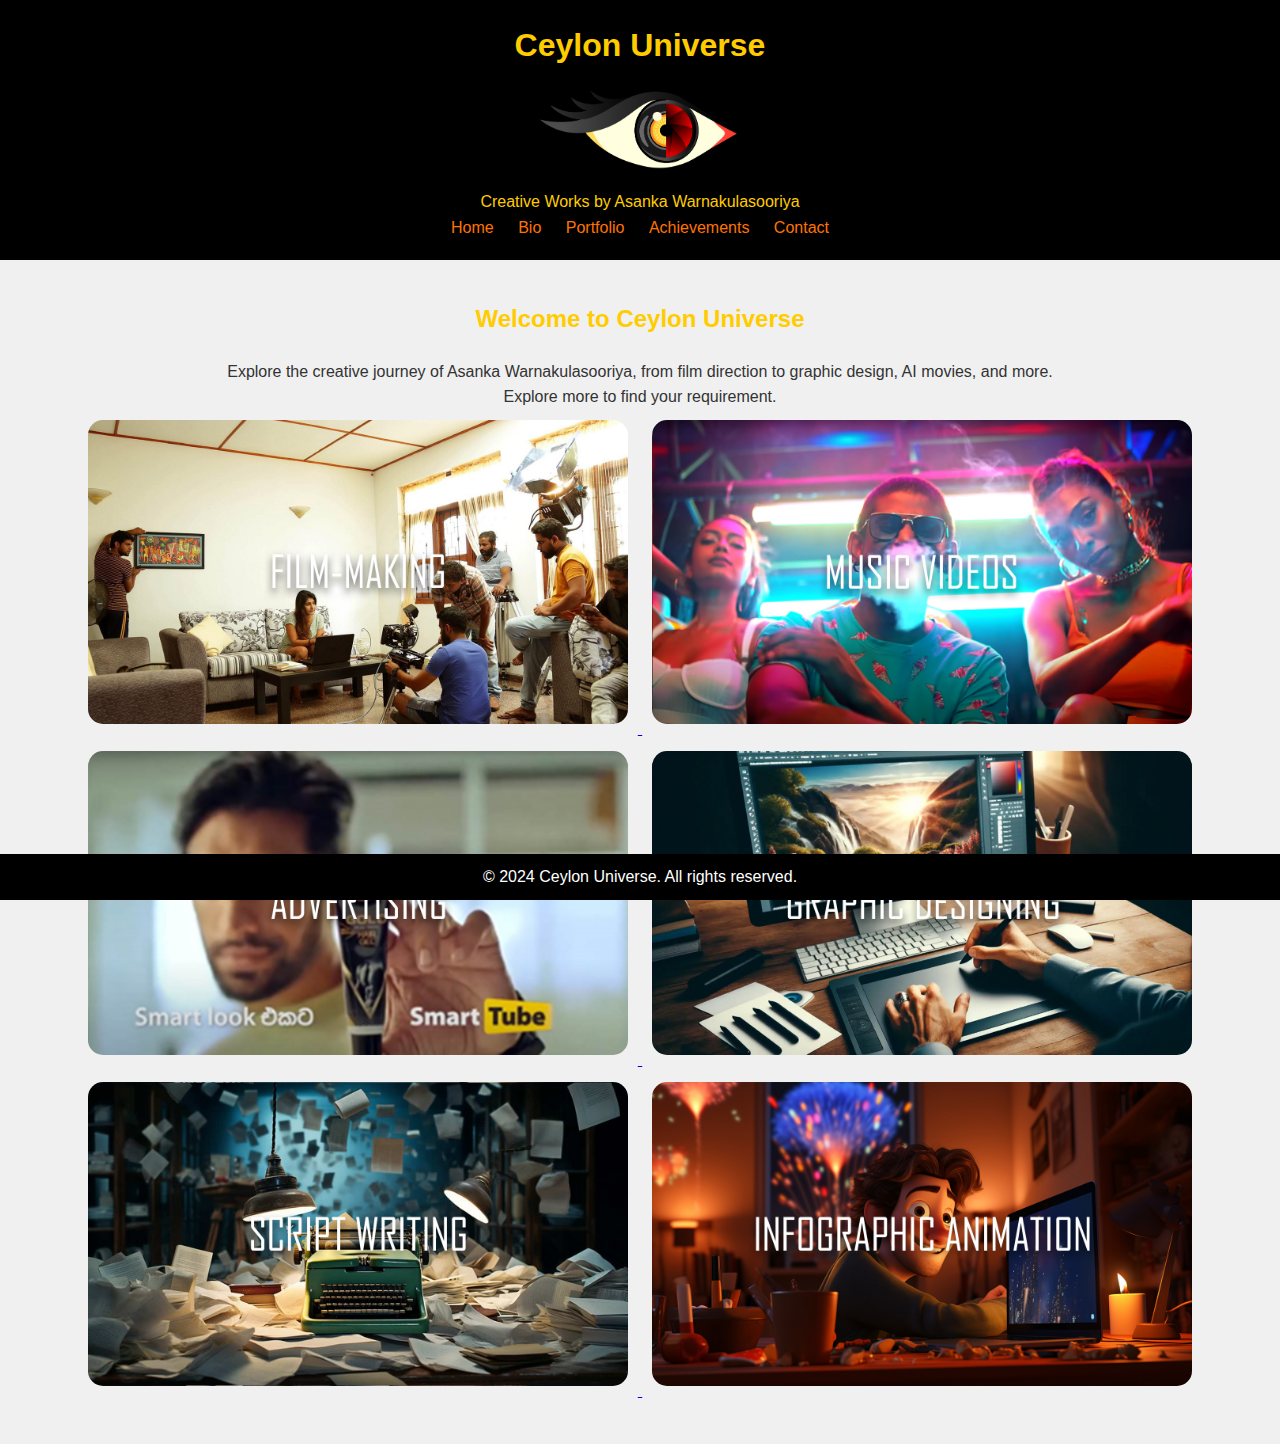
<file: index.html>
<!DOCTYPE html>
<html lang="en">
<head>
    <meta charset="UTF-8">
    <meta name="viewport" content="width=device-width, initial-scale=1.0">
    <meta http-equiv="X-UA-Compatible" content="IE=edge">
    <title>Home - Ceylon Universe</title>
    <link rel="stylesheet" href="My page.css">
</head>
<body>
    <header>
        <h1>Ceylon Universe</h1>
        <img src="Logo.png" alt="Logo design"width="200" height="80">
        <p>Creative Works by Asanka Warnakulasooriya</p>
        <nav>
            <ul>
                <li><a href="index.html">Home</a></li>
                <li><a href="Bio.html">Bio</a></li>
                <li><a href="Portfolio.html">Portfolio</a></li>
                <li><a href="Achievements.html">Achievements</a></li>
                <li><a href="Contact.html">Contact</a></li>
            </ul>
        </nav>
    </header>

    <section id="home">
        <h2>Welcome to Ceylon Universe</h2>
        <p>Explore the creative journey of Asanka Warnakulasooriya, from film direction to graphic design, AI movies, and more.</p>
        <p>Explore more to find your requirement.</p>
    <a href="Portfolio.html">
        <img src="Landing 01.jpg" alt="Landing 01" width="540" height="175" style="float: center;">
        </a>
        <a href="https://youtu.be/VmAF9uckjnk?si=NtallvToCIaYbnbz">
        <img src="Landing 00.jpg" alt="Landing 01" width="540" height="175" style="float: center;">
        </a>
        <a href="https://youtu.be/C__ojaSgcdI?si=bFergb1egQFghoyT">
        <img src="Landing 02.jpg" alt="Landing 01" width="540" height="175" style="float: center;">
        </a>
        <a href="https://youtu.be/eqz7QEOfYJs">
        <img src="Landing 03.jpg" alt="Landing 01" width="540" height="175" style="float: center;">
        <img src="Landing 04.jpg" alt="Landing 01" width="540" height="175" style="float: center;">
        <img src="Landing 05.jpg" alt="Landing 01" width="540" height="175" style="float: center;">
    </a>
    </section>

    <footer>
        <p>&copy; 2024 Ceylon Universe. All rights reserved.</p>
    </footer>
</body>
</html>
</file>
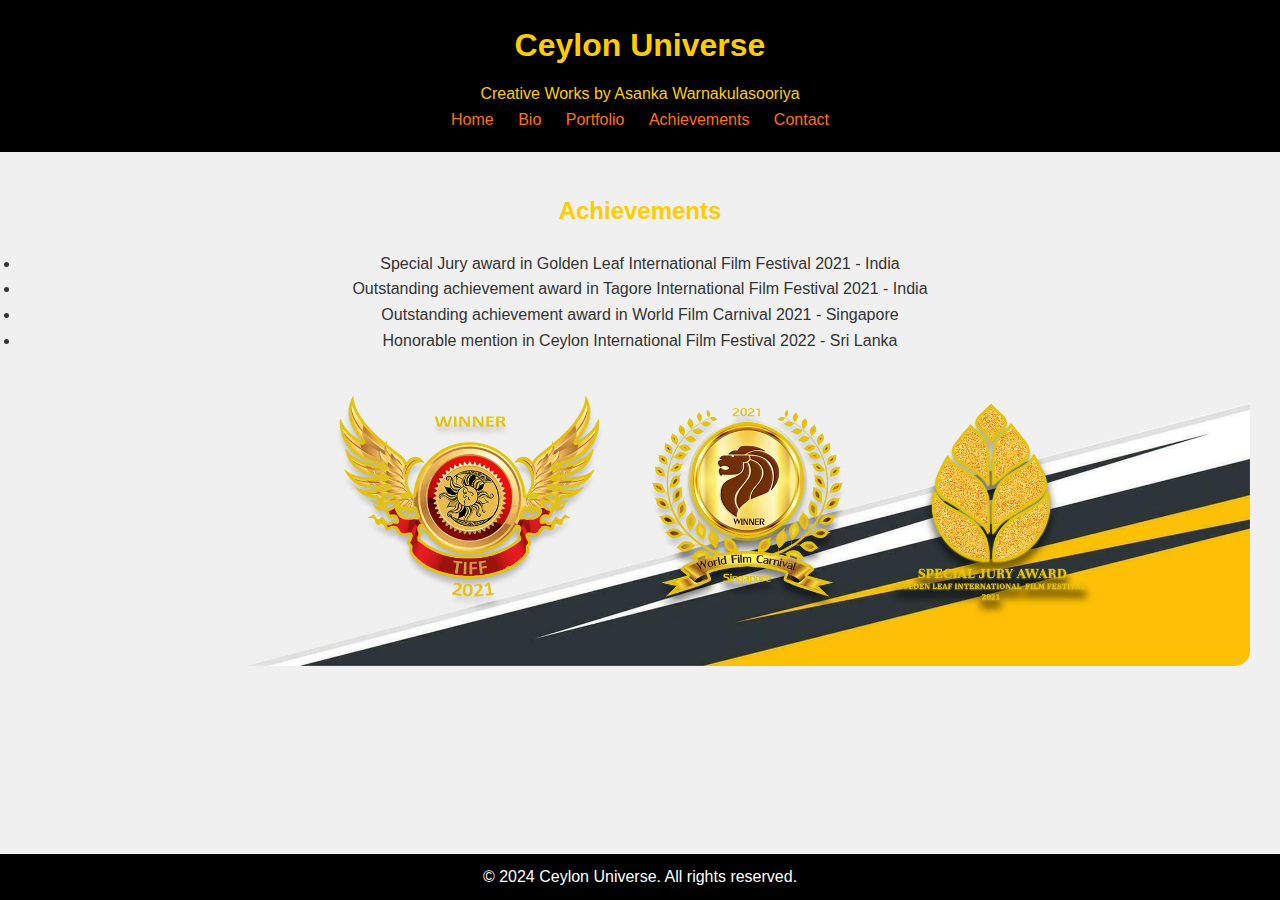
<file: Achievements.html>
<!DOCTYPE html>
<html lang="en">
<head>
    <meta charset="UTF-8">
    <meta name="viewport" content="width=device-width, initial-scale=1.0">
    <meta http-equiv="X-UA-Compatible" content="IE=edge">
    <title>Achievements - Ceylon Universe</title>
    <link rel="stylesheet" href="My page.css">
</head>
<body>
    <header>
        <h1>Ceylon Universe</h1>
        <p>Creative Works by Asanka Warnakulasooriya</p>
        <nav>
            <ul>
                <li><a href="index.html">Home</a></li>
                <li><a href="Bio.html">Bio</a></li>
                <li><a href="Portfolio.html">Portfolio</a></li>
                <li><a href="Achievements.html">Achievements</a></li>
                <li><a href="Contact.html">Contact</a></li>
            </ul>
        </nav>
    </header>

    <section id="Achievements">
        <h2>Achievements</h2>
        <ul>
            <li> Special Jury award in Golden Leaf International Film Festival 2021 - India</li>
            <li> Outstanding achievement award in Tagore International Film Festival 2021 - India</li>
            <li> Outstanding achievement award in World Film Carnival 2021 - Singapore</li>
            <li> Honorable mention in Ceylon International Film Festival 2022 - Sri Lanka</li>
        </ul>
        <img src="Achievements.png" alt="Logo design" width="1080" height="350" style="float: right;">
    </section>

    <footer>
        <p>&copy; 2024 Ceylon Universe. All rights reserved.</p>
    </footer>
</body>
</html>
</file>
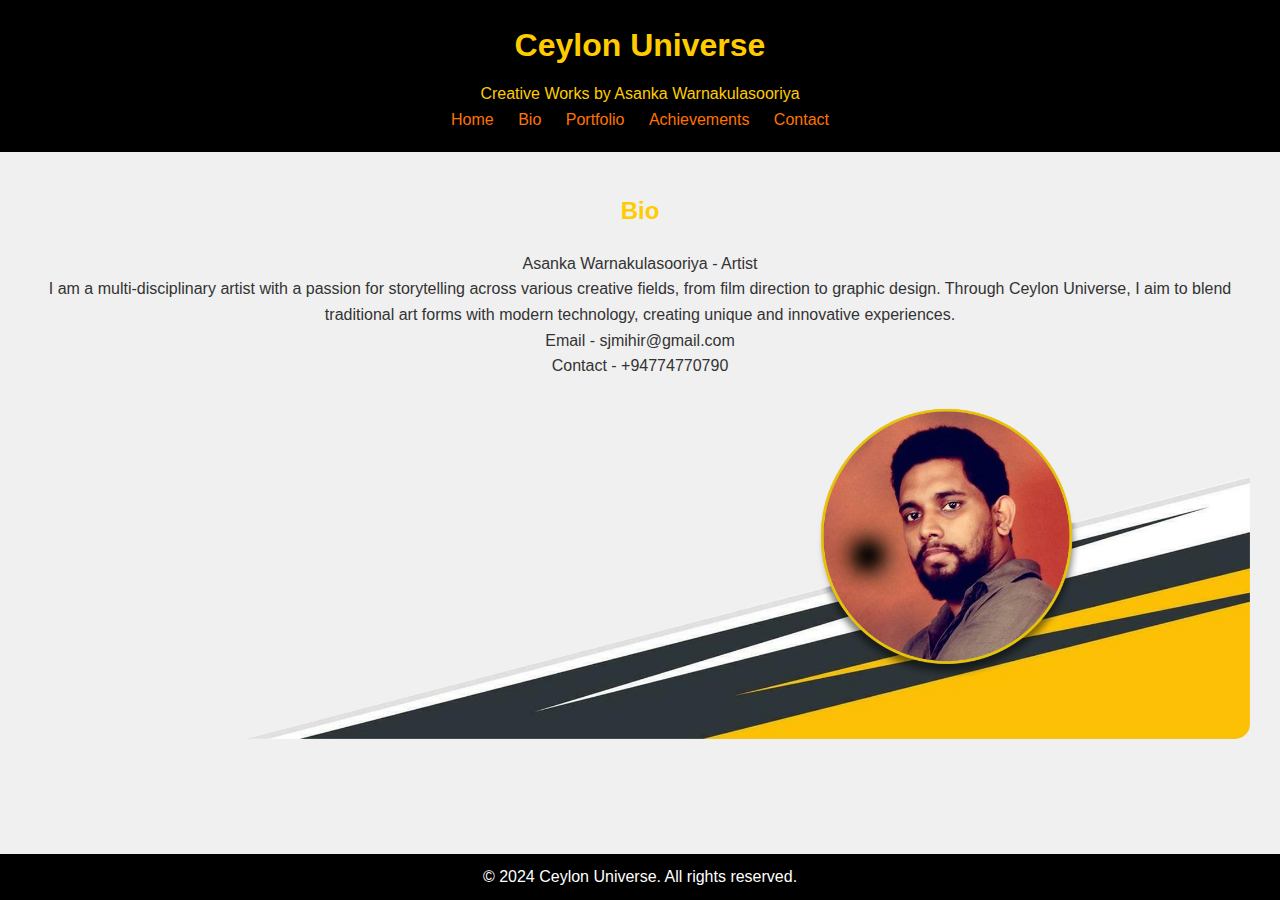
<file: Bio.html>
<!DOCTYPE html>
<html lang="en">
<head>
    <meta charset="UTF-8">
    <meta name="viewport" content="width=device-width, initial-scale=1.0">
    <meta http-equiv="X-UA-Compatible" content="IE=edge">
    <title>Bio - Ceylon Universe</title>
    <link rel="stylesheet" href="My page.css">
</head>
<body>
    <header>
        <h1>Ceylon Universe</h1>
        <p>Creative Works by Asanka Warnakulasooriya</p>
        <nav>
            <ul>
                <li><a href="index.html">Home</a></li>
                <li><a href="Bio.html">Bio</a></li>
                <li><a href="Portfolio.html">Portfolio</a></li>
                <li><a href="Achievements.html">Achievements</a></li>
                <li><a href="Contact.html">Contact</a></li>
            </ul>
        </nav>
    </header>

    <section id="Bio">
        <h2>Bio</h2>
        <p>Asanka Warnakulasooriya - Artist</p>
        <p>I am a multi-disciplinary artist with a passion for storytelling across various creative fields, from film direction to graphic design. Through Ceylon Universe, I aim to blend traditional art forms with modern technology, creating unique and innovative experiences.</p>
        <p>Email - sjmihir@gmail.com</p>
        <p>Contact - +94774770790</p>
        <img src="bio.png" alt="Logo design" width="1080" height="350" style="float: right;">
    </section>

    <footer>
        <p>&copy; 2024 Ceylon Universe. All rights reserved.</p>
    </footer>
</body>
</html>
</file>
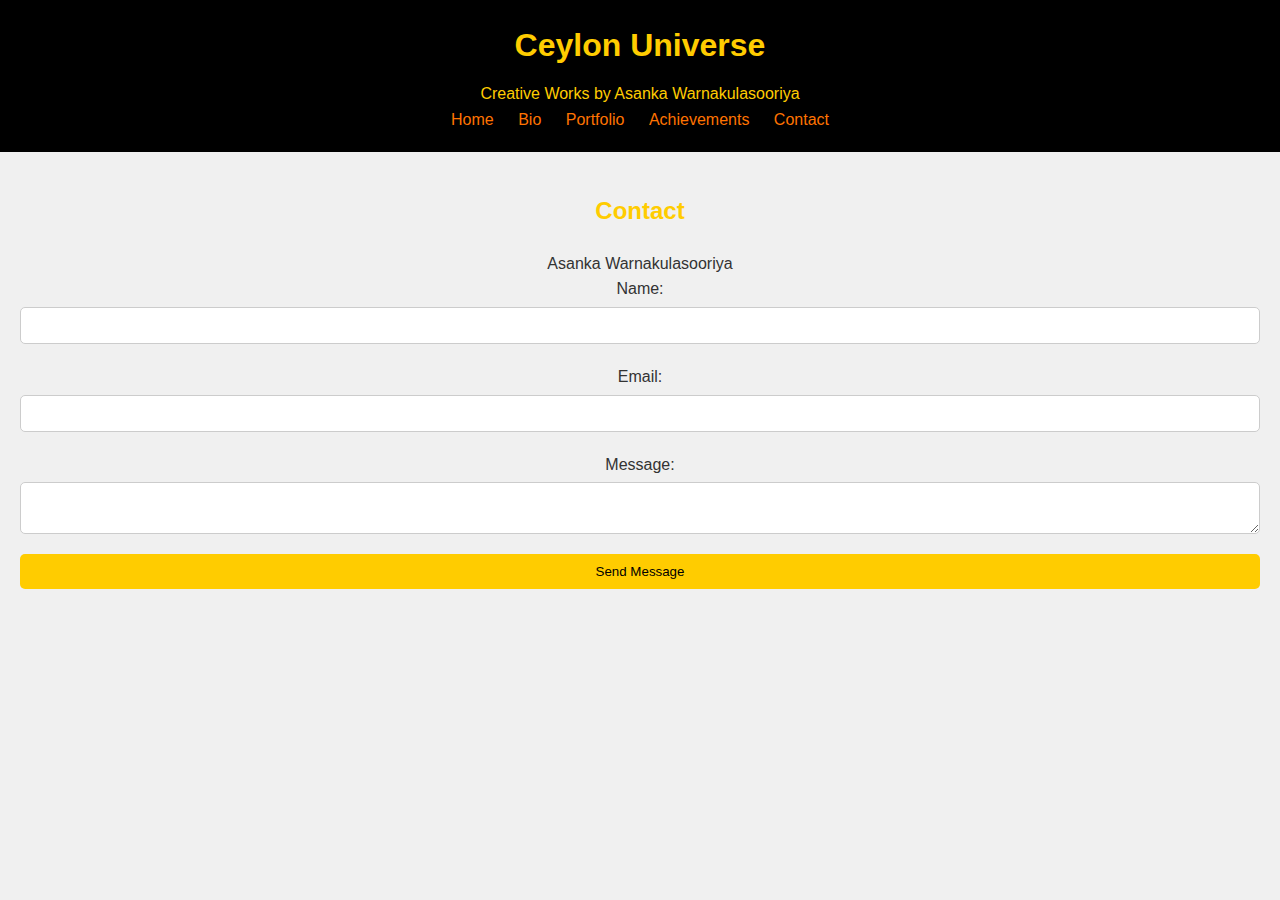
<file: Contact.html>
<!DOCTYPE html>
<html lang="en">
<head>
    <meta charset="UTF-8">
    <meta name="viewport" content="width=device-width, initial-scale=1.0">
    <meta http-equiv="X-UA-Compatible" content="IE=edge">
    <title>Contact - Ceylon Universe</title>
    <link rel="stylesheet" href="My page.css">
</head>
<body>
    <header>
        <h1>Ceylon Universe</h1>
        <p>Creative Works by Asanka Warnakulasooriya</p>
        <nav>
            <ul>
                <li><a href="index.html">Home</a></li>
                <li><a href="Bio.html">Bio</a></li>
                <li><a href="Portfolio.html">Portfolio</a></li>
                <li><a href="Achievements.html">Achievements</a></li>
                <li><a href="Contact.html">Contact</a></li>
            </ul>
        </nav>
    </header>

    <section id="Contact">
        <h2>Contact</h2>
        <p>Asanka Warnakulasooriya</p>
        <form id="contact-form">
            <label for="name">Name:</label>
            <input type="text" id="name" name="name" required>
            
            <label for="email">Email:</label>
            <input type="email" id="email" name="email" required>
            
            <label for="message">Message:</label>
            <textarea id="message" name="message" required></textarea>
            
            <button type="submit">Send Message</button>
        </form>
    </section>
</file>
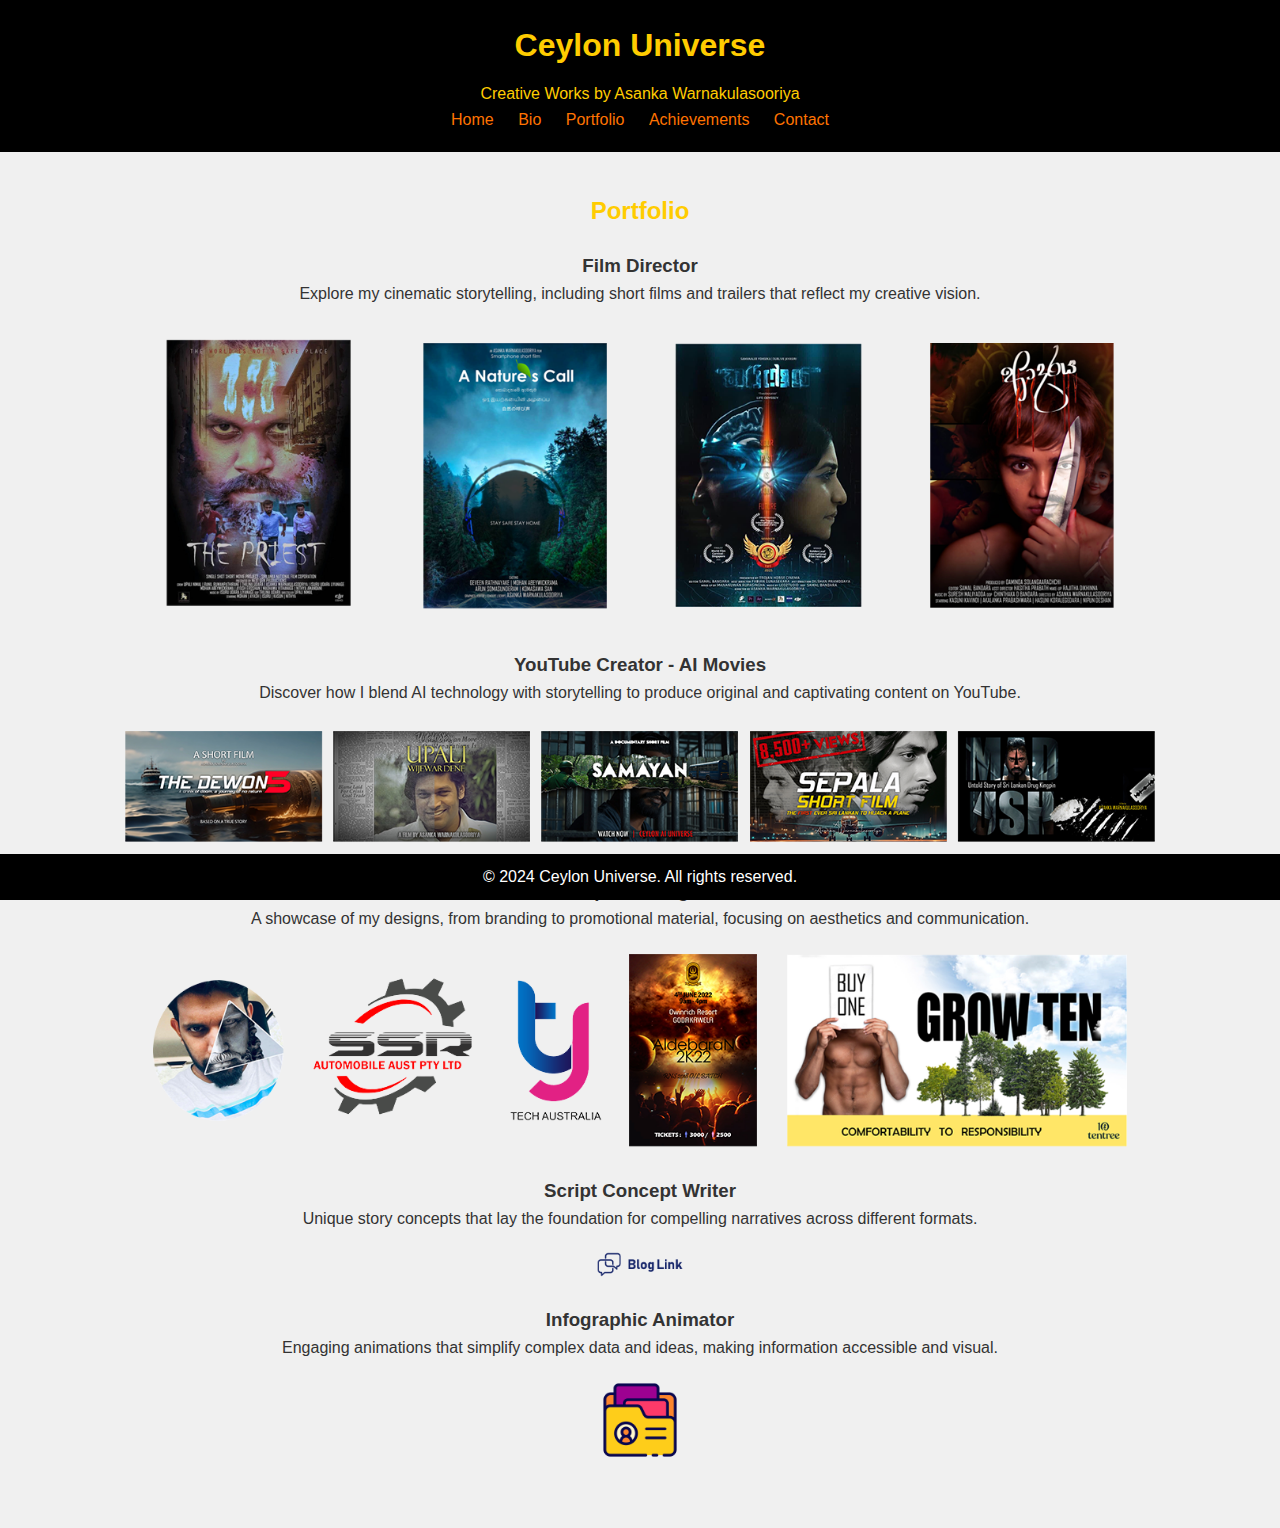
<file: Portfolio.html>
<!DOCTYPE html>
<html lang="en">
<head>
    <meta charset="UTF-8">
    <meta name="viewport" content="width=device-width, initial-scale=1.0">
    <meta http-equiv="X-UA-Compatible" content="IE=edge">
    <title>Portfolio - Ceylon Universe</title>
    <link rel="stylesheet" href="My page.css">
</head>
<body>
    <header>
        <h1>Ceylon Universe</h1>
        <p>Creative Works by Asanka Warnakulasooriya</p>
        <nav>
            <ul>
                <li><a href="index.html">Home</a></li>
                <li><a href="Bio.html">Bio</a></li>
                <li><a href="Portfolio.html">Portfolio</a></li>
                <li><a href="Achievements.html">Achievements</a></li>
                <li><a href="Contact.html">Contact</a></li>
            </ul>
        </nav>
    </header>

    <section id="portfolio">
        <h2>Portfolio</h2>

        <div class="portfolio-item">
            <h3>Film Director</h3>
            <p>Explore my cinematic storytelling, including short films and trailers that reflect my creative vision.</p>
            <a href="https://youtu.be/xvLueZPId2g?si=_ljhMJKpx5B8JBcU">
            <img src="Portfolio 01.png" alt="p 01" width="1080" height="350" style="float: center;">
            </a>
        </div>

        <div class="portfolio-item">
            <h3>YouTube Creator - AI Movies</h3>
            <p>Discover how I blend AI technology with storytelling to produce original and captivating content on YouTube.</p>
            <a href="https://youtube.com/@ceylonaiuniverse?si=d6zO-eBXAFBbPz2n">
            <img src="Portfolio 02.png" alt="p 01" width="1080" height="350" style="float: center;">
            </a>
        </div>

        <div class="portfolio-item">
            <h3>Graphic Designer</h3>
            <p>A showcase of my designs, from branding to promotional material, focusing on aesthetics and communication.</p>
            <img src="Portfolio 03.png" alt="p 01" width="1080" height="350" style="float: center;">
        </div>

        <div class="portfolio-item">
            <h3>Script Concept Writer</h3>
            <p>Unique story concepts that lay the foundation for compelling narratives across different formats.</p>
            <a href="https://akansalankaraya.blogspot.com/">
            <img src="blog link.png" alt="p 01" width="100" height="110" style="float: center;">
            </a>
        </div>

        <div class="portfolio-item">
            <h3>Infographic Animator</h3>
            <p>Engaging animations that simplify complex data and ideas, making information accessible and visual.</p>
            <a href="https://youtu.be/eqz7QEOfYJs">
            <img src="portfolio link.png" alt="p 01" width="100" height="110" style="float: center;">
            </a>
        </div>
    </section>

    <footer>
        <p>&copy; 2024 Ceylon Universe. All rights reserved.</p>
    </footer>
</body>
</html>
</file>
<file: My page.css>
* {
    margin: 0;
    padding: 0;
    box-sizing: border-box;
}

body {
    font-family: Arial, sans-serif;
    background-color: #f0f0f0;
    color: #333;
    line-height: 1.6;
    text-align: center;
}

header {
    background-color: #000;
    color: #ffcc00;
    padding: 20px;
    text-align: center;
}

header h1 {
    margin-bottom: 10px;
}

img {
    max-width: 100%;
    height: auto;
    margin: 10px;
    border-radius: 15px;
    display: inline-block;
}

nav ul {
    list-style: none;
    padding: 0;
}
 
nav ul li {
    display: inline;
    margin: 0 10px;
}

nav ul li a {
    color: #ff7300;
    text-decoration: none;
}

section {
    padding: 20px;
    margin: 20px 0;
}

h2 {
    color: #ffcc00;
    margin-bottom: 20px;
}

#contact-form {
    display: flex;
    flex-direction: column;
}

#contact-form label {
    margin-bottom: 5px;
}

#contact-form input, #contact-form textarea {
    padding: 10px;
    margin-bottom: 20px;
    border: 1px solid #ccc;
    border-radius: 5px;
}

#contact-form button {
    padding: 10px;
    background-color: #ffcc00;
    color: #000;
    border: none;
    border-radius: 5px;
    cursor: pointer;
}

#contact-form button:hover {
    background-color: #e6b800;
}

footer {
    background-color: #000;
    color: #fff;
    text-align: center;
    padding: 10px;
    position: fixed;
    width: 100%;
    bottom: 0;
}
</file>
